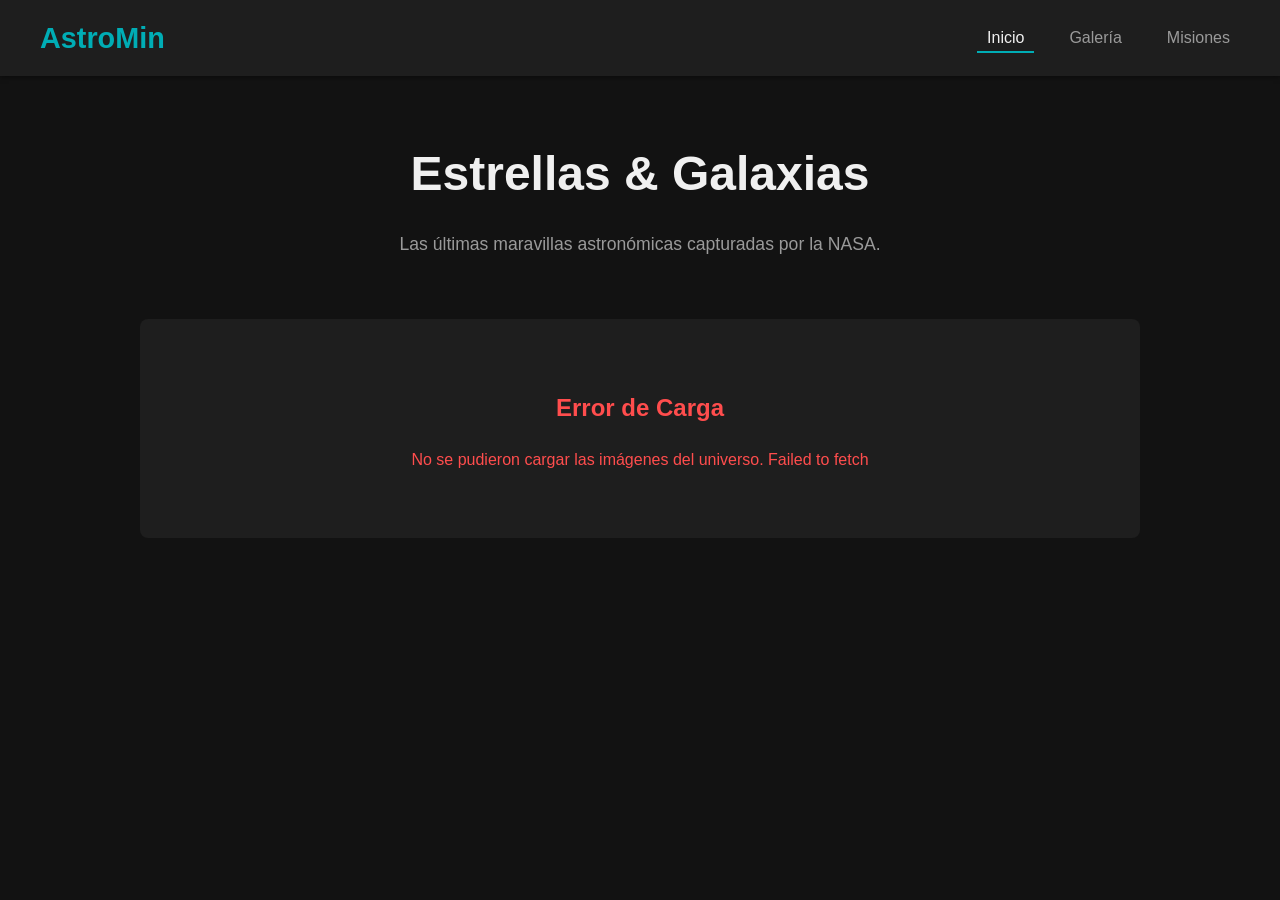
<file: HTML/index.html>
<!DOCTYPE html>
<html lang="es">
<head>
    <meta charset="UTF-8">
    <meta name="viewport" content="width=device-width, initial-scale=1.0">
    <title>Guía Astronómica - Inicio</title>
    <link rel="stylesheet" href="../CSS/estilos.css">
</head>
<body>

    <header class="encabezado">
        <nav class="navegacion">
            <span class="logo_sitio">AstroMin</span>
            <ul class="menu_enlaces">
                <li><a href="index.html" class="enlace_activo">Inicio</a></li>
                <li><a href="galeria.html">Galería</a></li>
                <li><a href="misiones.html">Misiones</a></li>
            </ul>
        </nav>
    </header>

    <main class="contenedor_principal">
        <h1 class="titulo_principal">Estrellas & Galaxias</h1>
        <p class="subtitulo">Las últimas maravillas astronómicas capturadas por la NASA.</p>

        <section class="contenedor_galeria_grid" id="contenedor_galeria_apod">
            <div class="mensaje_carga">Cargando las últimas imágenes del universo...</div>
        </section>

    </main>

    <script src="../JS/script.js"></script>
</body>
</html>
</file>
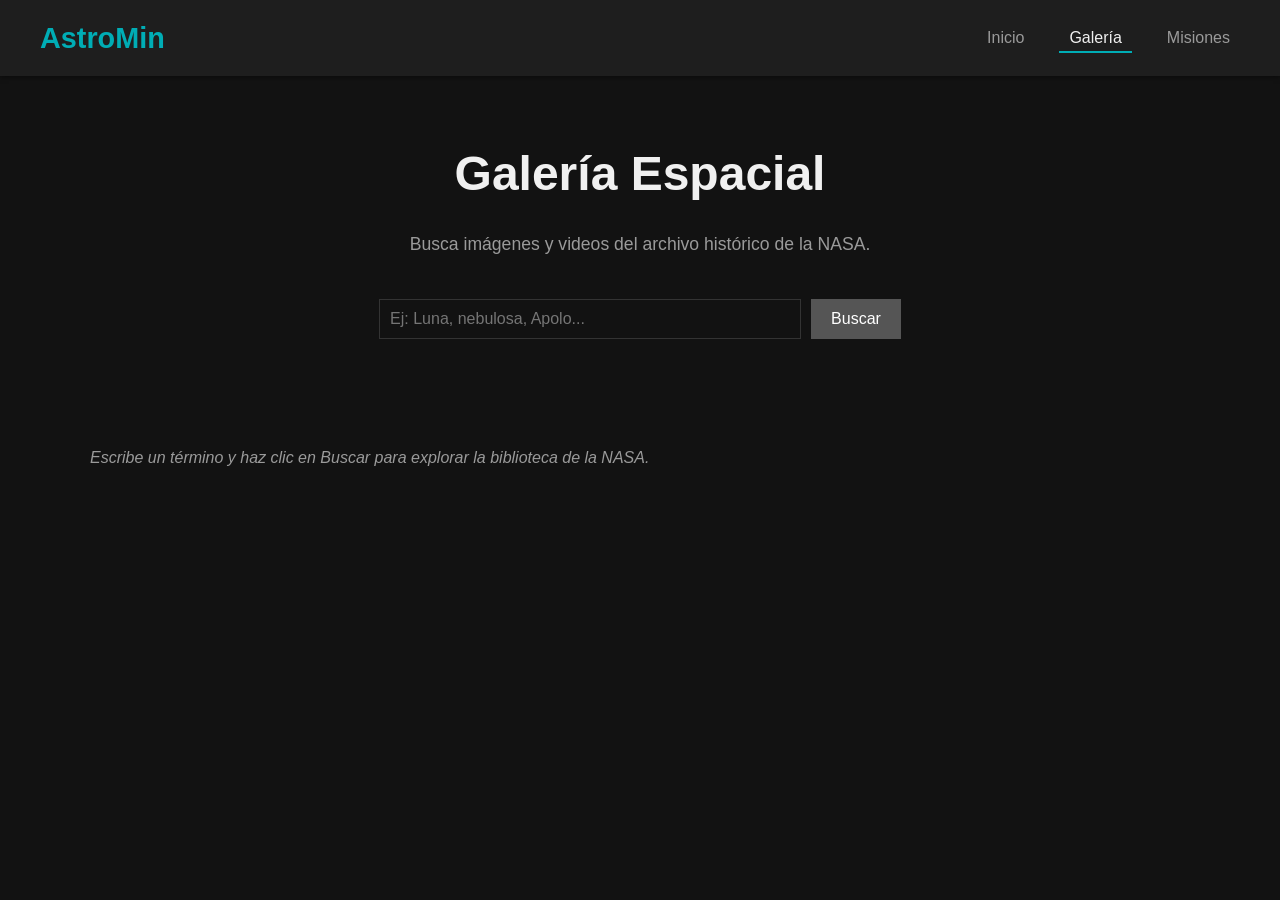
<file: HTML/galeria.html>
<!DOCTYPE html>
<html lang="es">
<head>
    <meta charset="UTF-8">
    <meta name="viewport" content="width=device-width, initial-scale=1.0">
    <title>Guía Astronómica - Galería</title>
    <link rel="stylesheet" href="../CSS/estilos.css">
    <link rel="stylesheet" href="../CSS/galeria_estilos.css">
</head>
<body>

    <header class="encabezado">
        <nav class="navegacion">
            <span class="logo_sitio">AstroMin</span>
            <ul class="menu_enlaces">
                <li><a href="index.html">Inicio</a></li>
                <li><a href="galeria.html" class="enlace_activo">Galería</a></li>
                <li><a href="misiones.html">Misiones</a></li>
            </ul>
        </nav>
    </header>

    <main class="contenedor_principal">
        <h1 class="titulo_principal">Galería Espacial</h1>
        <p class="subtitulo">Busca imágenes y videos del archivo histórico de la NASA.</p>

        <div class="buscador_austero">
            <input type="text" id="campo_busqueda" placeholder="Ej: Luna, nebulosa, Apolo..." class="entrada_texto_austero">
            <button id="boton_buscar" class="boton_primario_austero">Buscar</button>
        </div>

        <section id="resultados_busqueda" class="contenedor_resultados_austero">
            <p class="mensaje_inicial">Escribe un término y haz clic en Buscar para explorar la biblioteca de la NASA.</p>
        </section>

    </main>

    <script src="../JS/galeria_script.js"></script>
</body>
</html>
</file>
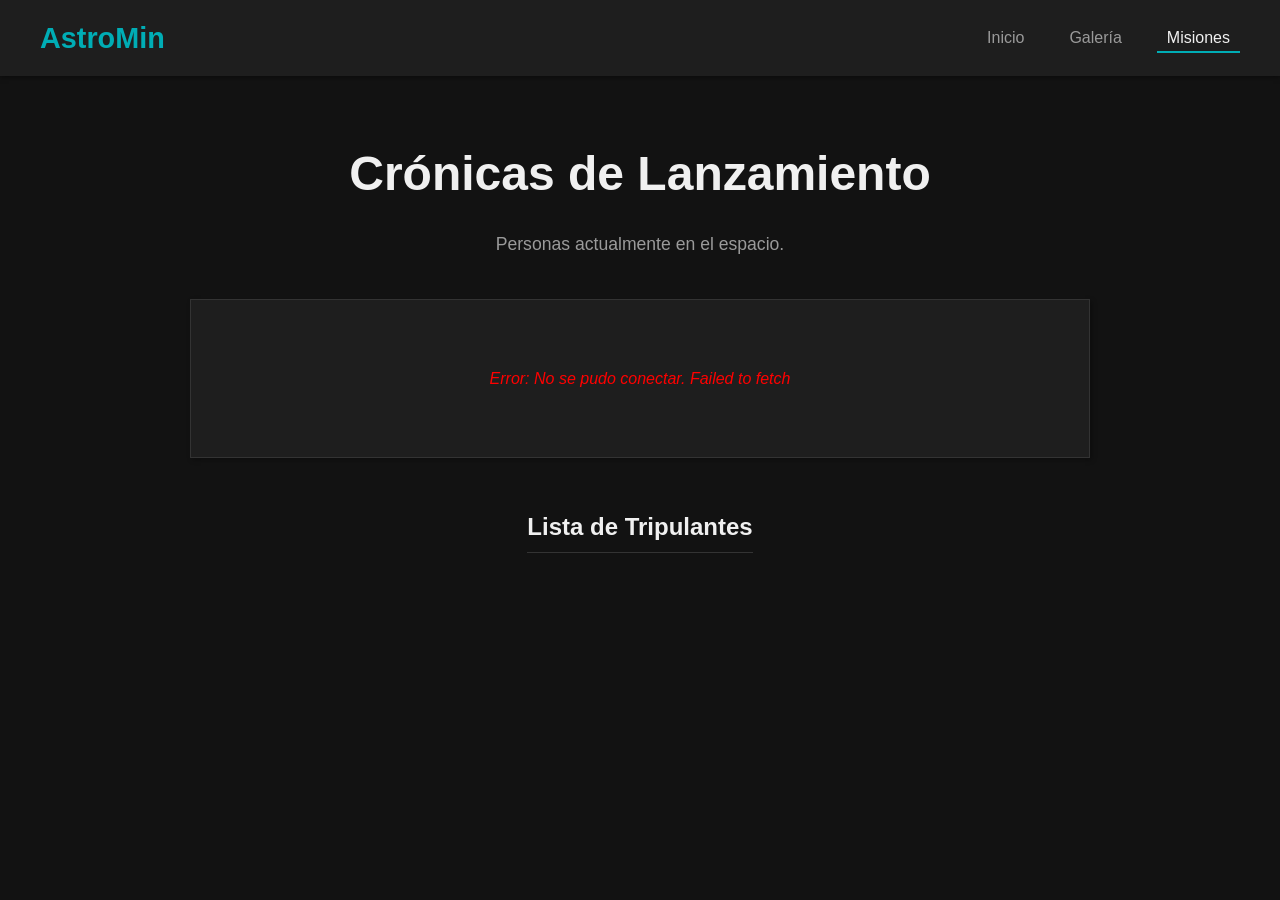
<file: HTML/misiones.html>
<!DOCTYPE html>
<html lang="es">
<head>
    <meta charset="UTF-8">
    <meta name="viewport" content="width=device-width, initial-scale=1.0">
    <title>Guía Astronómica - Misiones</title>
    <link rel="stylesheet" href="../CSS/estilos.css">
    <link rel="stylesheet" href="../CSS/misiones_estilos.css">
</head>
<body>

    <header class="encabezado">
        <nav class="navegacion">
            <span class="logo_sitio">AstroMin</span>
            <ul class="menu_enlaces">
                <li><a href="index.html">Inicio</a></li>
                <li><a href="galeria.html">Galería</a></li>
                <li><a href="misiones.html" class="enlace_activo">Misiones</a></li>
            </ul>
        </nav>
    </header>

    <main class="contenedor_principal">
        <h1 class="titulo_principal">Crónicas de Lanzamiento</h1>
        <p class="subtitulo">Personas actualmente en el espacio.</p>

        <section id="contenedor_resumen_mision" class="tarjeta_resumen_austera">
            <p class="mensaje_carga_austero">Buscando astronautas...</p>
        </section>

        <section class="contenedor_astronautas_austero">
            <h2 class="subtitulo_seccion_austera">Lista de Tripulantes</h2>
            <div id="lista_astronautas" class="rejilla_astronautas_austera">
            </div>
        </section>
        
    </main>

    <script src="../JS/misiones_script.js"></script>
</body>
</html>
</file>
<file: CSS/estilos.css>
body {
    font-family: 'Helvetica Neue', Arial, sans-serif;
    background-color: #121212;
    color: #F0F0F0;
    margin: 0;
    padding: 0;
    line-height: 1.6;
    min-height: 100vh;
}

.encabezado {
    background-color: #1E1E1E;
    box-shadow: 0 1px 5px rgba(0, 0, 0, 0.5);
    position: sticky;
    top: 0;
    z-index: 1000;
}

.navegacion {
    max-width: 1200px;
    margin: 0 auto;
    padding: 15px 25px;
    display: flex;
    justify-content: space-between;
    align-items: center;
}

.logo_sitio {
    font-size: 1.8em;
    font-weight: 600;
    color: #00ADB5;
}

.menu_enlaces {
    list-style: none;
    margin: 0;
    padding: 0;
    display: flex;
}

.menu_enlaces li {
    margin-left: 25px;
}

.menu_enlaces a {
    text-decoration: none;
    color: #9A9A9A;
    padding: 5px 10px;
    transition: color 0.3s, border-bottom 0.3s;
    font-weight: 500;
}

.menu_enlaces a:hover,
.menu_enlaces .enlace_activo {
    color: #F0F0F0;
    border-bottom: 2px solid #00ADB5;
}

.contenedor_principal {
    max-width: 1000px;
    margin: 60px auto;
    padding: 0 20px;
    text-align: center;
}

.titulo_principal {
    color: #F0F0F0;
    font-size: 3em;
    margin-bottom: 10px;
}

.subtitulo {
    color: #9A9A9A;
    font-size: 1.1em;
    margin-bottom: 40px;
}

.contenedor_galeria_grid {
    display: grid;
    grid-template-columns: repeat(auto-fit, minmax(300px, 1fr));
    gap: 30px;
    padding: 20px 0;
}

.tarjeta_interactiva {
    position: relative;
    width: 100%;
    height: 350px;
    overflow: hidden;
    border-radius: 8px;
    box-shadow: 0 4px 20px rgba(0, 0, 0, 0.7);
    cursor: pointer;
}

.tarjeta_interactiva:hover {
    transform: scale(1.03);
}

.imagen_apod {
    width: 100%;
    height: 100%;
    object-fit: cover;
    display: block;
    transition: opacity 0.5s;
}

.info_hover {
    position: absolute;
    top: 0;
    left: 0;
    width: 100%;
    height: 100%;
    background-color: rgba(0, 0, 0, 0.85);
    color: #F0F0F0;
    padding: 20px;
    opacity: 0;
    transition: opacity 0.5s;
    text-align: left;
    display: flex;
    flex-direction: column;
    justify-content: center;
}

.tarjeta_interactiva:hover .info_hover {
    opacity: 1;
}

.titulo_tarjeta {
    color: #b500b2;
    font-size: 1.5em;
    margin-bottom: 15px;
    border-bottom: 1px solid #333;
    padding-bottom: 10px;
}

.texto_explicacion {
    font-size: 0.95em;
    max-height: 180px;
    overflow-y: auto;
}

.mensaje_video {
    text-align: center;
    padding: 50px 20px;
    background-color: #1E1E1E;
}
</file>
<file: CSS/galeria_estilos.css>
.contenedor_principal {
    max-width: 1200px;
    margin: 60px auto;
    padding: 0 20px;
    text-align: center;
}

.titulo_principal {
    color: #F0F0F0;
    font-size: 3em;
    margin-bottom: 10px;
}

.subtitulo {
    color: #9A9A9A;
    font-size: 1.1em;
    margin-bottom: 40px;
}

.buscador_austero {
    display: flex;
    justify-content: center;
    gap: 10px;
    margin-bottom: 40px;
}

.entrada_texto_austero {
    padding: 10px;
    width: 60%;
    max-width: 400px;
    border: 1px solid #333;
    background-color: #121212;
    color: #F0F0F0;
    font-size: 1em;
    border-radius: 0; 
}

.entrada_texto_austero:focus {
    outline: none;
    border-color: #9A9A9A;
}

.boton_primario_austero {
    padding: 10px 20px;
    background-color: #555; 
    color: white;
    border: none;
    border-radius: 0; 
    cursor: pointer;
    font-size: 1em;
}

.boton_primario_austero:hover {
    background-color: #777;
}

.contenedor_resultados_austero {
    display: flex;
    flex-wrap: wrap;
    justify-content: center;
    gap: 20px;
    margin-top: 20px;
    text-align: left;
}

.mensaje_inicial {
    width: 100%;
    color: #9A9A9A;
    font-style: italic;
    padding: 50px;
}

.tarjeta_resultado_austera {
    width: 300px;
    background-color: #1E1E1E; 
    border: 1px solid #333;
    box-shadow: 1px 1px 3px rgba(0, 0, 0, 0.5);
    padding: 10px;
    border-radius: 0;
    text-align: left;
    transition: none; 
}

.miniatura_imagen_austera {
    width: 100%;
    height: 180px;
    object-fit: cover;
    display: block;
    margin-bottom: 10px;
    border: 1px solid #444; 
}

.titulo_tarjeta_austera {
    font-size: 1.1em;
    color: #F0F0F0;
    margin: 0 0 5px 0;
}

.descripcion_tarjeta_austera {
    font-size: 0.85em;
    color: #9A9A9A;
    margin-bottom: 10px;
}
</file>
<file: CSS/misiones_estilos.css>
.contenedor_principal {
    max-width: 900px;
    margin: 60px auto;
    padding: 0 20px;
    text-align: center;
}

.titulo_principal {
    color: #F0F0F0;
    font-size: 3em;
    margin-bottom: 10px;
}

.subtitulo {
    color: #9A9A9A;
    font-size: 1.1em;
    margin-bottom: 40px;
}

.subtitulo_seccion_austera {
    color: #F0F0F0;
    margin-top: 50px;
    margin-bottom: 20px;
    font-size: 1.5em;
    border-bottom: 1px solid #333;
    padding-bottom: 5px;
    display: inline-block;
}

.mensaje_carga_austero {
    color: #9A9A9A;
    padding: 30px;
    font-style: italic;
}

.tarjeta_resumen_austera {
    background-color: #1E1E1E;
    border: 1px solid #333;
    padding: 20px;
    box-shadow: 2px 2px 5px rgba(0, 0, 0, 0.3);
    text-align: center;
}

.numero_total_austero {
    font-family: monospace;
    font-size: 3em;
    color: #00ADB5;
    font-weight: bold;
    margin: 0;
}

.texto_resumen_austero {
    font-size: 1em;
    color: #9A9A9A;
    margin-top: 5px;
}

.rejilla_astronautas_austera {
    display: flex;
    flex-wrap: wrap; 
    justify-content: center;
    gap: 20px;
    margin-top: 30px;
    text-align: left;
}

.tarjeta_astronauta_austera {
    width: 45%; 
    min-width: 250px;
    background-color: #1E1E1E;
    border: 1px solid #333;
    padding: 15px;
    box-shadow: none;
    transition: none;
    border-radius: 0;
}

.nombre_astronauta_austero {
    font-size: 1.2em;
    color: #F0F0F0;
    margin: 0 0 5px 0;
}

.nave_mision_austera {
    font-size: 0.9em;
    color: #00ADB5;
    font-weight: normal;
}
</file>
